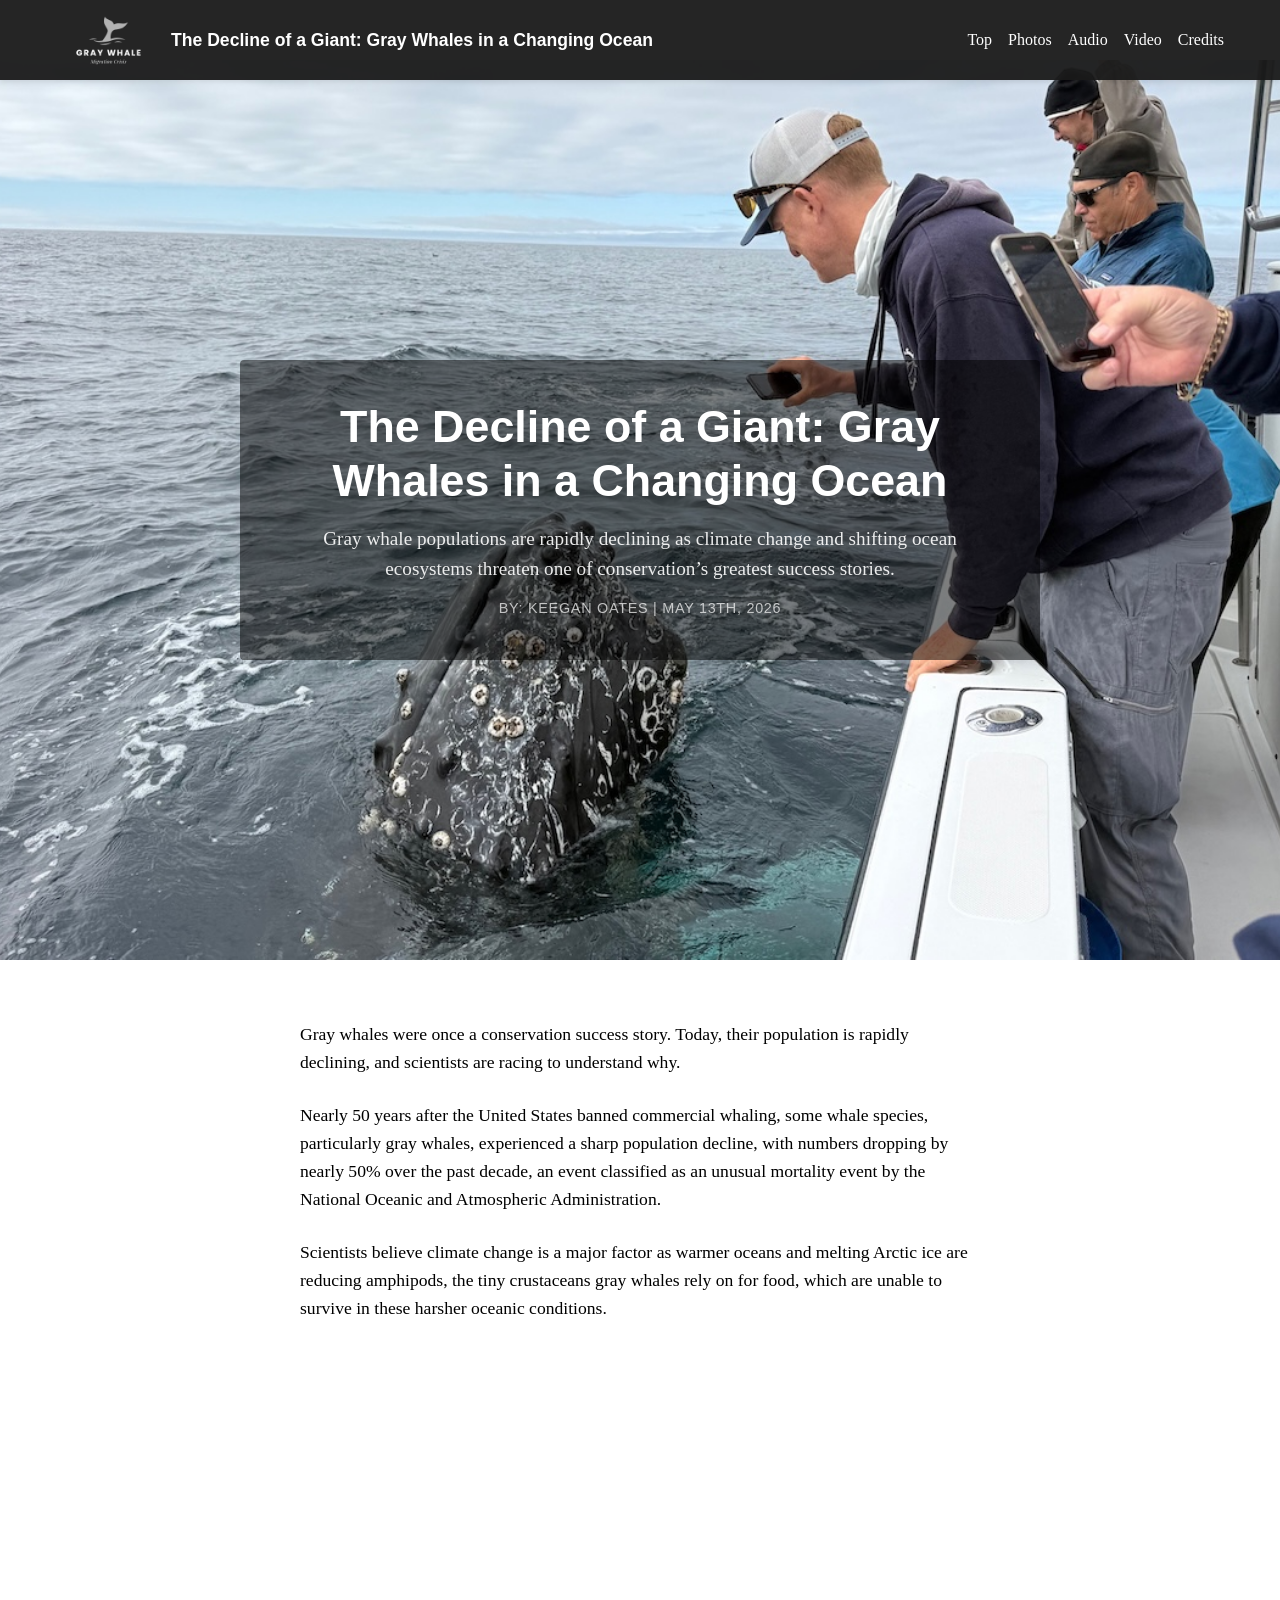
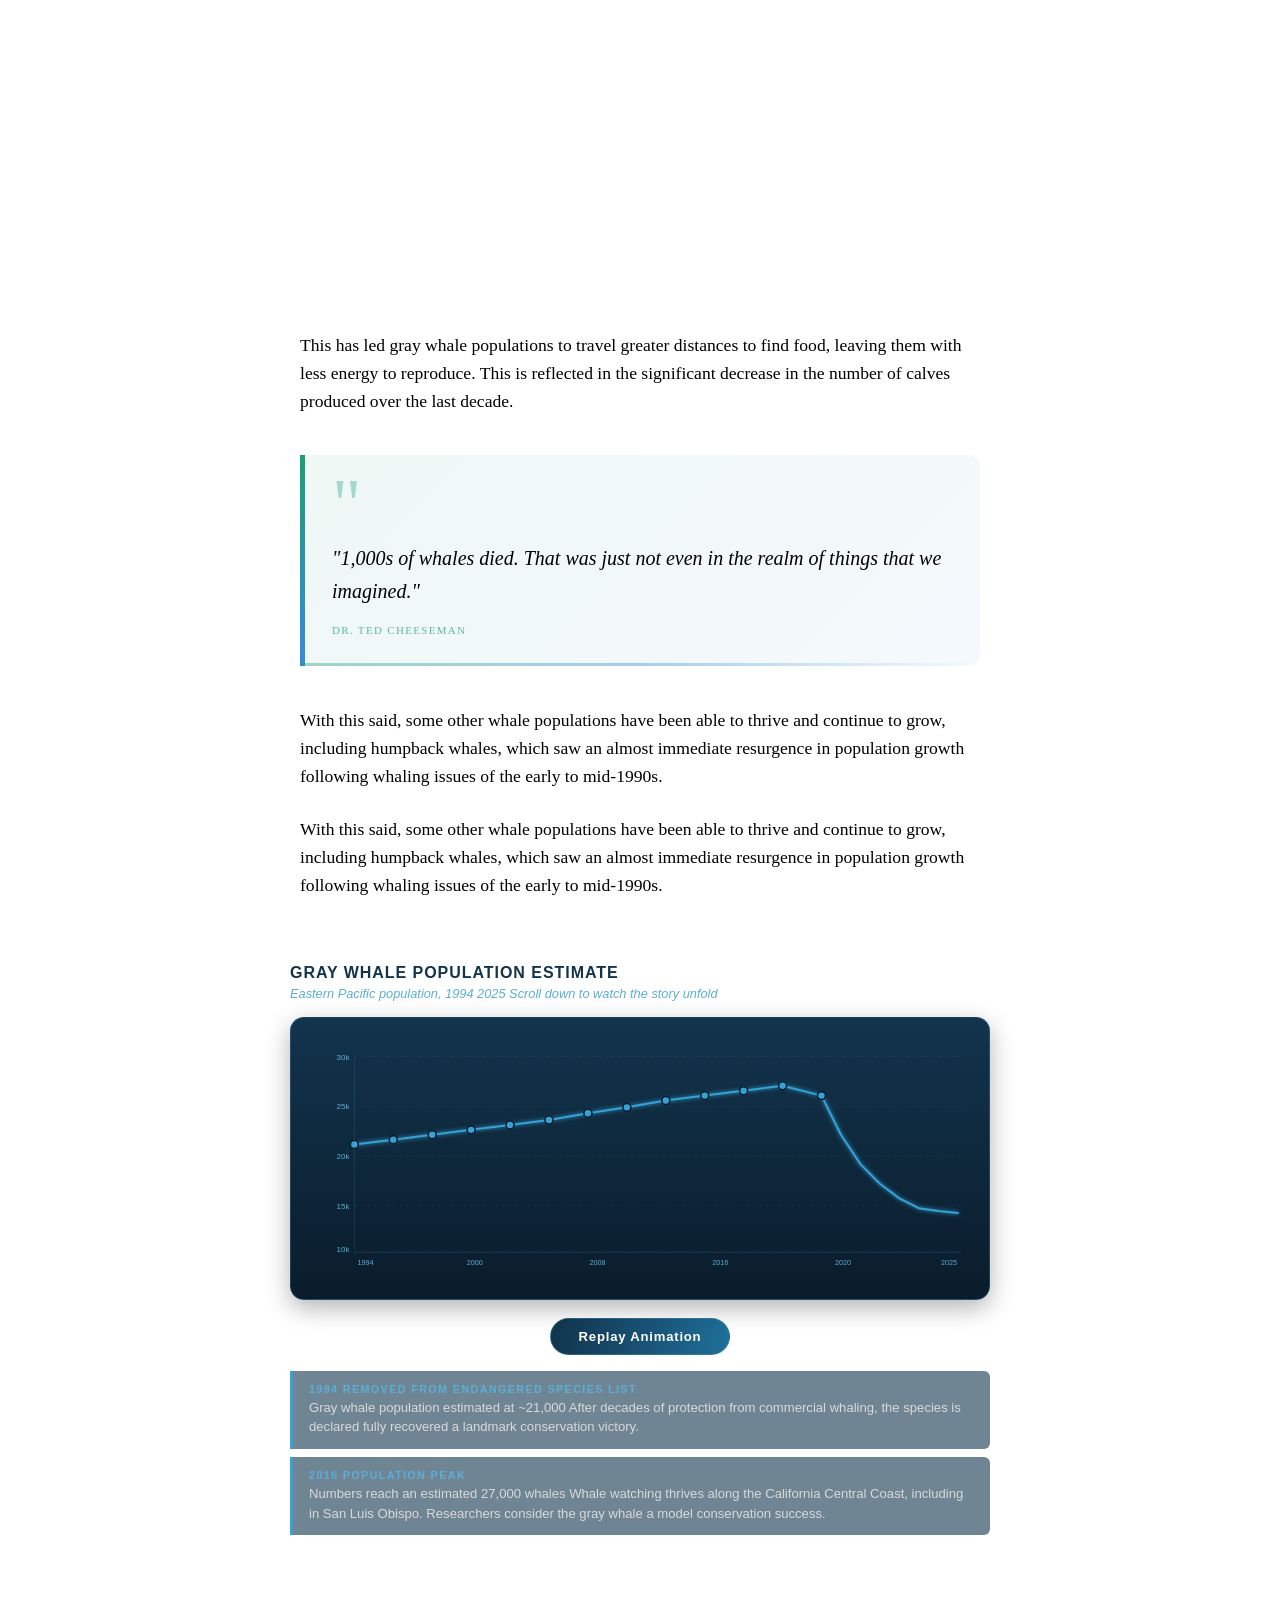
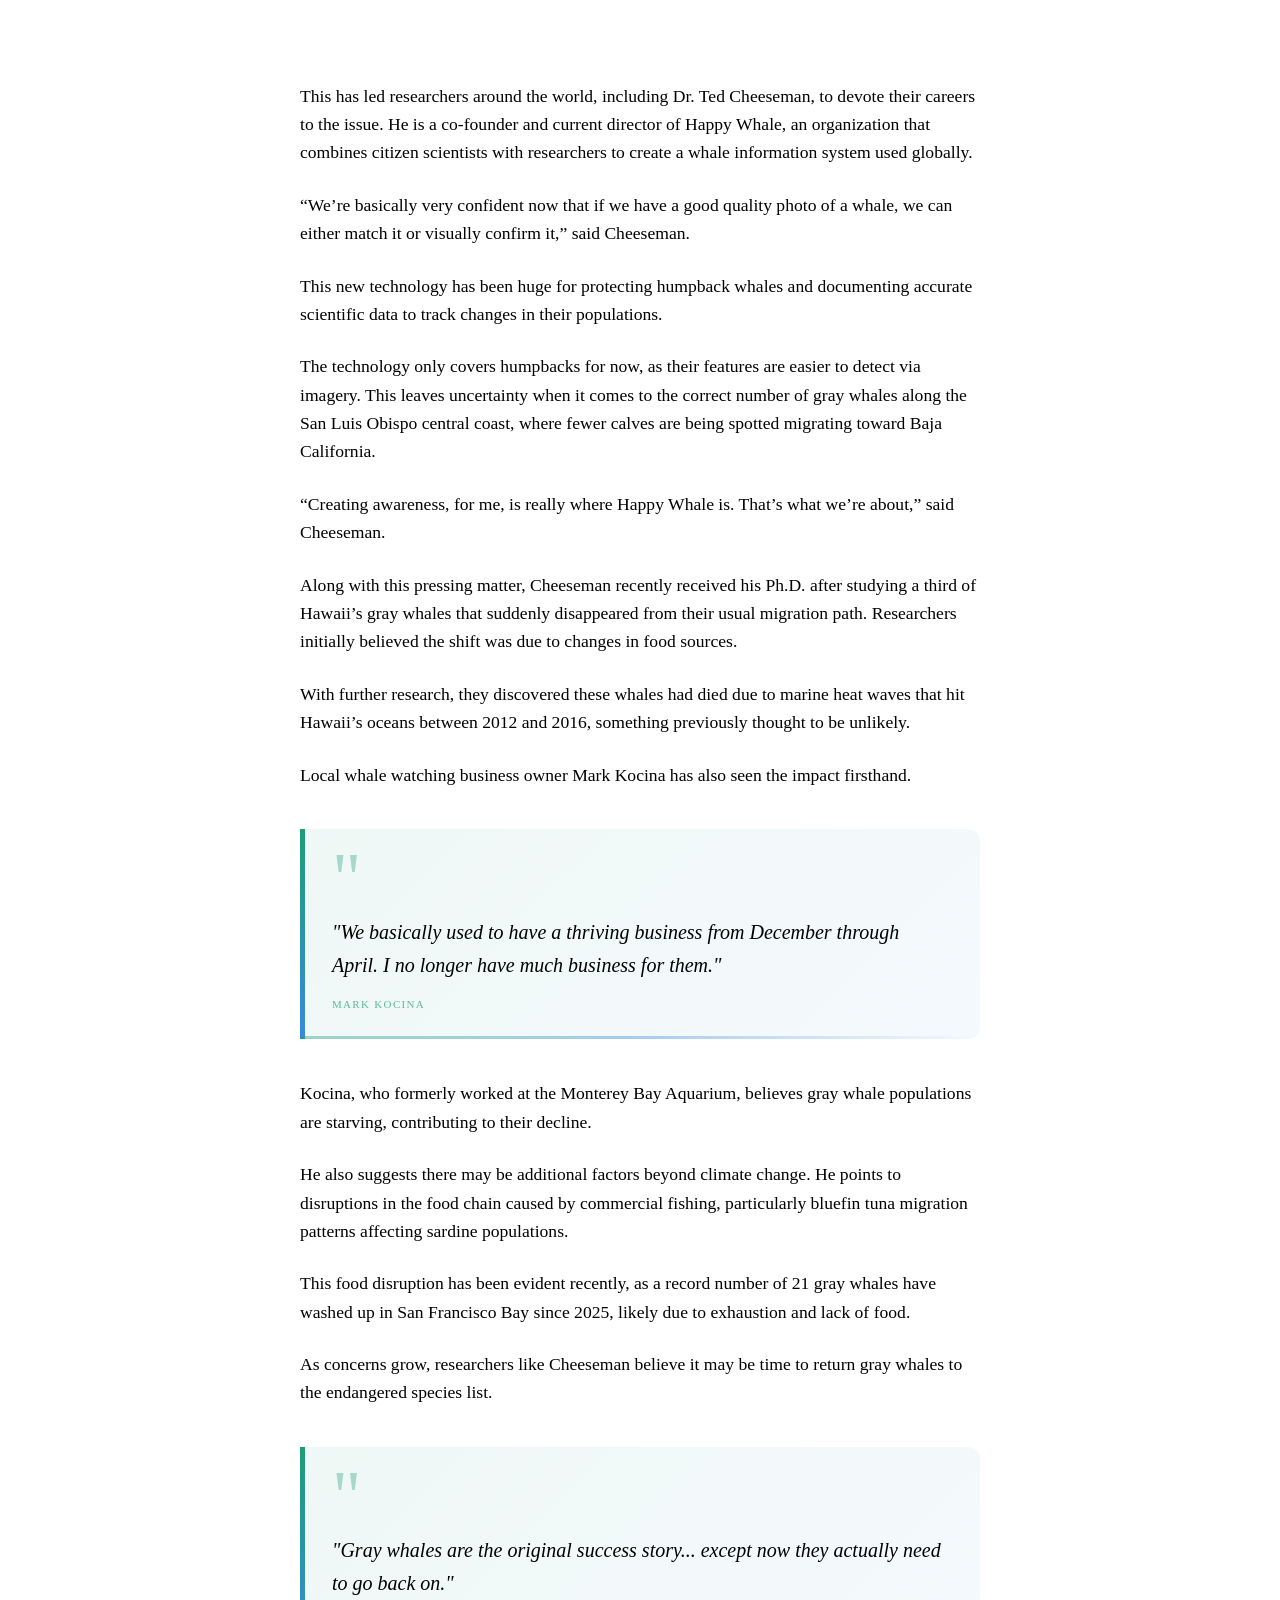
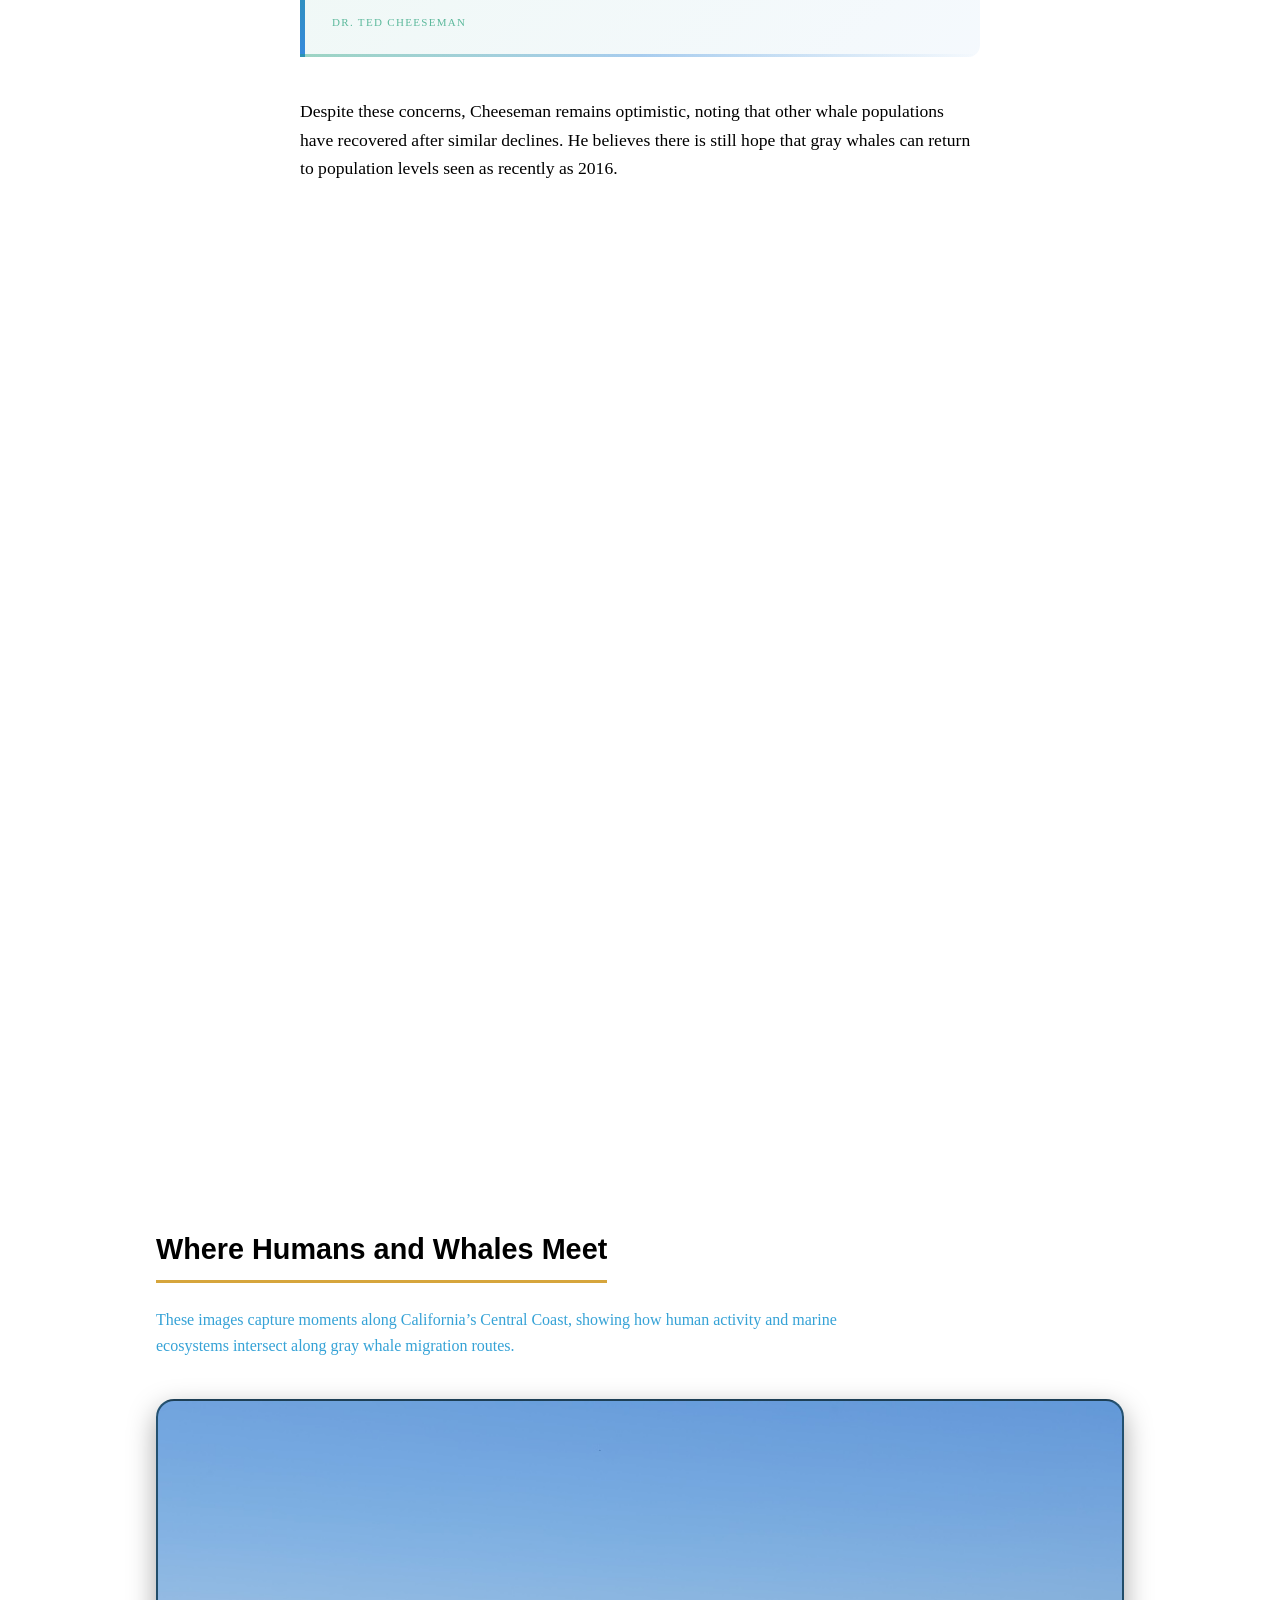
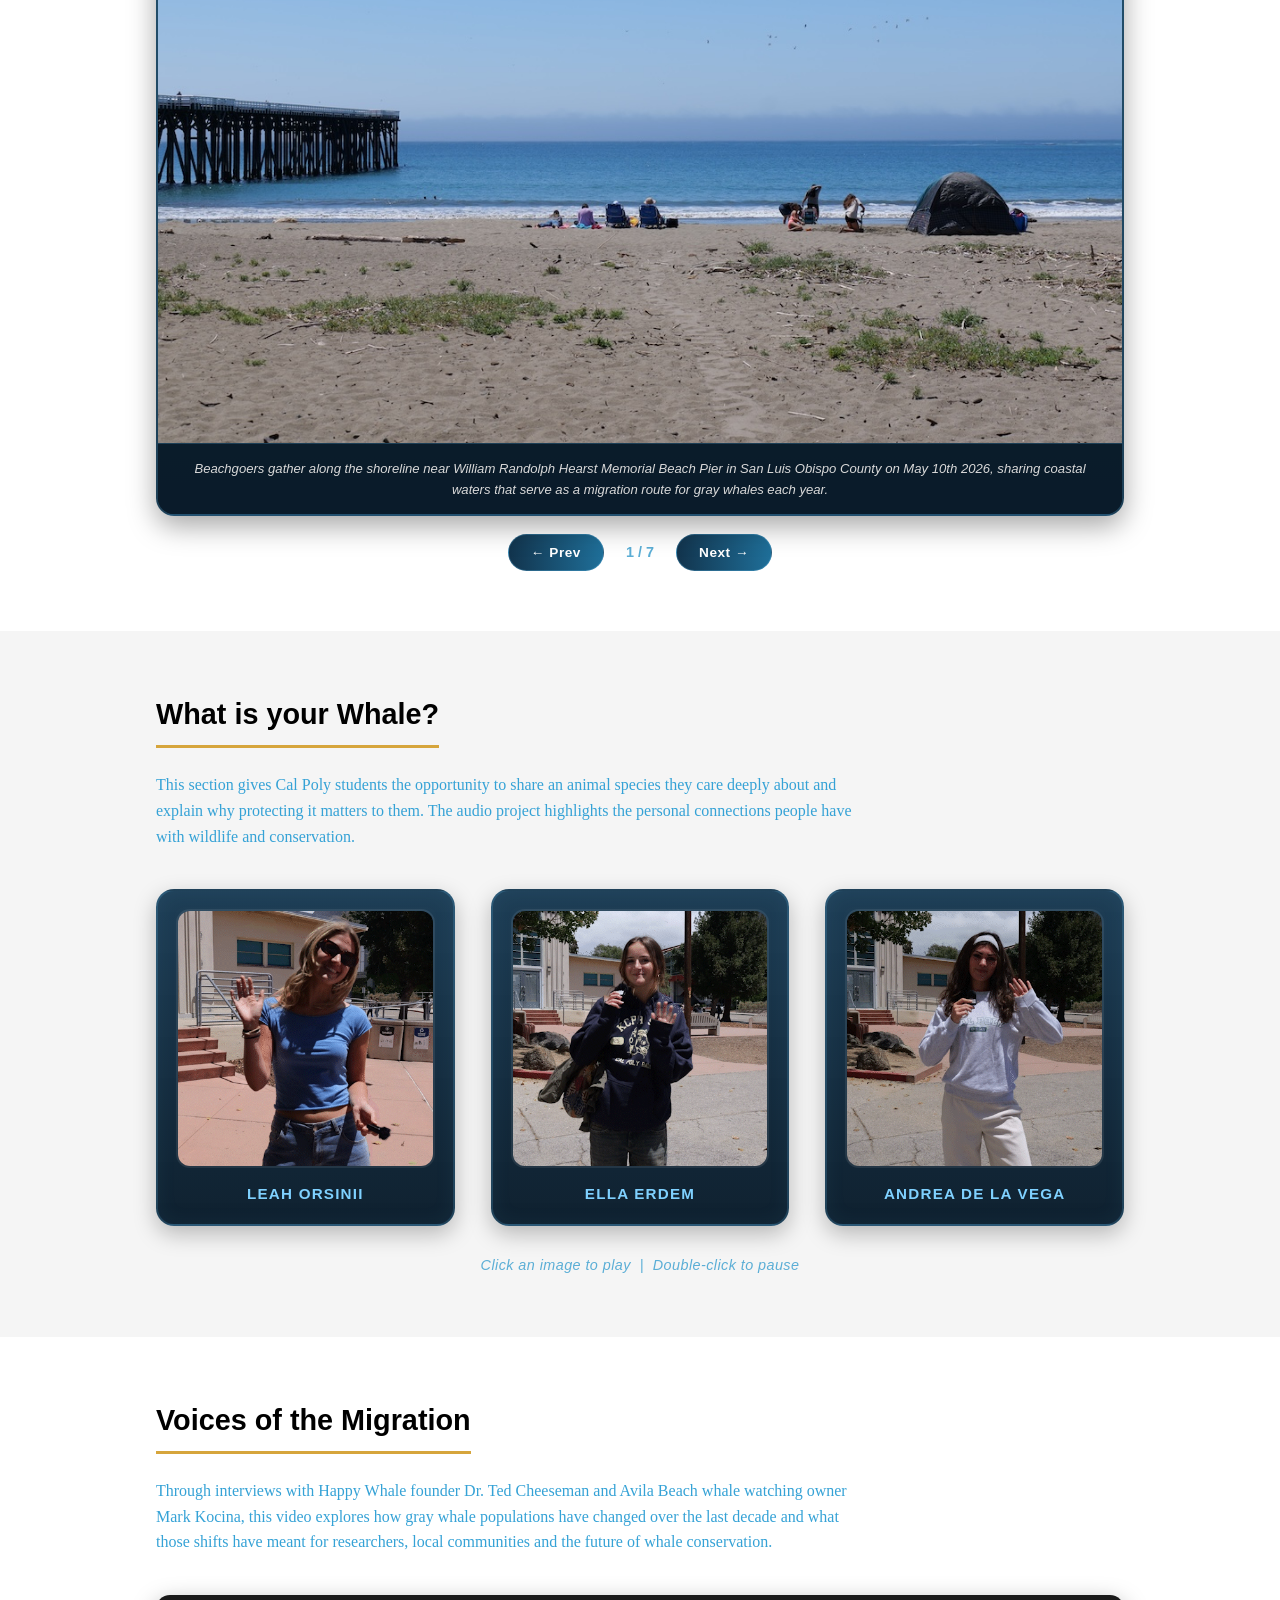
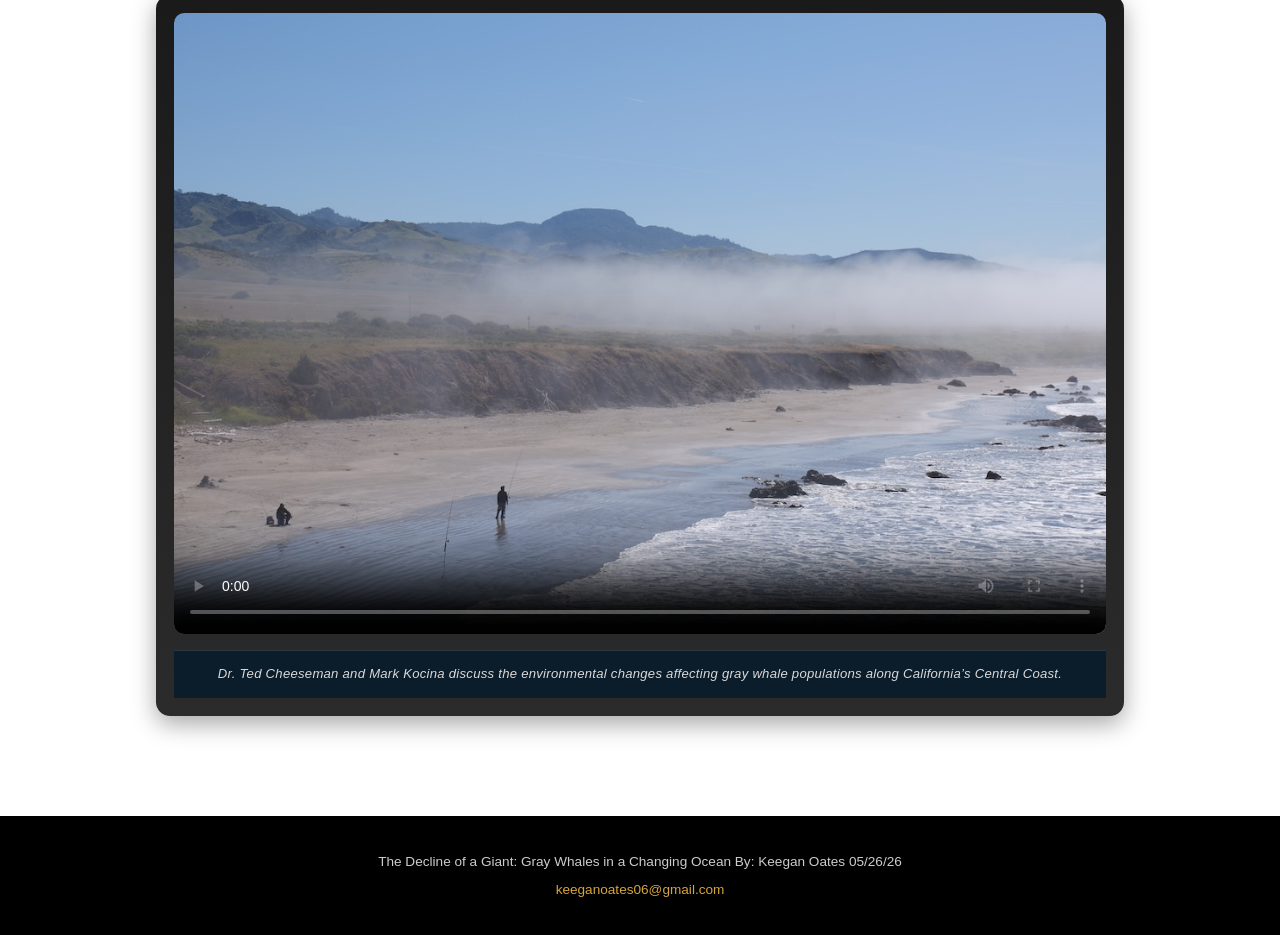
<file: index.html>
<!DOCTYPE html>
<html lang="en">
<head>
    <meta charset="UTF-8">
    <meta name="viewport" content="width=device-width, initial-scale=1.0">

    <title>Gray Whale Migration Crisis|Climate Change and Whale Conservation</title>

    <link rel="icon" type="image/png" href="img/favicon.png">

    <link href="https://fonts.googleapis.com/css2?family=Raleway:wght@700;900&family=Lora:ital,wght@0,400;1,400&display=swap" rel="stylesheet">

    <link rel="stylesheet" href="style.css">
</head>

<body>
    <!-- ============================================
         NAVIGATION: Fixed header with mobile toggle
         - Change the nav links to match your story sections
         - The hamburger menu appears on screens under 768px
         ============================================ -->

    <nav class="navbar">
        <div class="nav-container">
            <div class="logo">
    <img src="Images/transparentlogo.png" alt="Gray whale conservation logo">
    <span>The Decline of a Giant: Gray Whales in a Changing Ocean</span>
</div>
            <button class="hamburger" onclick="toggleNav()">
                <span></span>
                <span></span>
                <span></span>
            </button>
            <ul class="nav-links">
                <li><a href="#hero">Top</a></li>
                <li><a href="#photos">Photos</a></li>
                <li><a href="#audio">Audio</a></li>
                <li><a href="#video">Video</a></li>
                <li><a href="#footer">Credits</a></li>
            </ul>
        </div>
    </nav>

    <!-- ============================================
         HERO SECTION: Full-screen image + headline
         - Change the background image in style.css
         - Look for ".hero" in the CSS file
         - Edit the headline and deck text below
         ============================================ -->
    <section id="hero" class="hero">
        <div class="hero-content">
            <h1>The Decline of a Giant: Gray Whales in a Changing Ocean</h1>
            <p class="deck">Gray whale populations are rapidly declining as climate change and shifting ocean ecosystems threaten one of conservation’s greatest success stories.</p>
            <p class="byline">By: Keegan Oates | May 13th, 2026</p>
        </div>
    </section>
    <section class="section story-text">
        <p>Gray whales were once a conservation success story. Today, their population is rapidly declining, and scientists are racing to understand why.</p>

    <p>Nearly 50 years after the United States banned commercial whaling, some whale species, particularly gray whales, experienced a sharp population decline, with numbers dropping by nearly 50% over the past decade, an event classified as an unusual mortality event by the National Oceanic and Atmospheric Administration.</p>

    <p>Scientists believe climate change is a major factor as warmer oceans and melting Arctic ice are reducing amphipods, the tiny crustaceans gray whales rely on for food, which are unable to survive in these harsher oceanic conditions.</p>
<div class="media-block">
    <iframe 
        frameborder="0" 
        class="juxtapose" 
        width="100%" 
        height="576" 
        src="https://cdn.knightlab.com/libs/juxtapose/latest/embed/index.html?uid=414cde78-53d4-11f1-ba1b-0e6f42328d7d">
    </iframe>
</div>
<p>This has led gray whale populations to travel greater distances to find food, leaving them with less energy to reproduce. This is reflected in the significant decrease in the number of calves produced over the last decade.</p>

<div class="bq-ocean">
  <span class="bq-open-mark" aria-hidden="true">"</span>
  <blockquote>"1,000s of whales died. That was just not even in the realm of things that we imagined."</blockquote>
  <span class="bq-label"> Dr. Ted Cheeseman</span>
</div>
    <p>With this said, some other whale populations have been able to thrive and continue to grow, including humpback whales, which saw an almost immediate resurgence in population growth following whaling issues of the early to mid-1990s.</p>

     <p>With this said, some other whale populations have been able to thrive and continue to grow, including humpback whales, which saw an almost immediate resurgence in population growth following whaling issues of the early to mid-1990s.</p>
    <div class="media-block">
    <iframe 
    src="infographic/population-chart-2_copy.html"
    style="width:100%; height:750px;"
    frameborder="0">
  </iframe>
</div>

    <p>This has led researchers around the world, including Dr. Ted Cheeseman, to devote their careers to the issue. He is a co-founder and current director of Happy Whale, an organization that combines citizen scientists with researchers to create a whale information system used globally.</p>

    <p>“We’re basically very confident now that if we have a good quality photo of a whale, we can either match it or visually confirm it,” said Cheeseman.</p>

    <p>This new technology has been huge for protecting humpback whales and documenting accurate scientific data to track changes in their populations.</p>

    <p>The technology only covers humpbacks for now, as their features are easier to detect via imagery. This leaves uncertainty when it comes to the correct number of gray whales along the San Luis Obispo central coast, where fewer calves are being spotted migrating toward Baja California.</p>

    <p>“Creating awareness, for me, is really where Happy Whale is. That’s what we’re about,” said Cheeseman.</p>

    <p>Along with this pressing matter, Cheeseman recently received his Ph.D. after studying a third of Hawaii’s gray whales that suddenly disappeared from their usual migration path. Researchers initially believed the shift was due to changes in food sources.</p>

    <p>With further research, they discovered these whales had died due to marine heat waves that hit Hawaii’s oceans between 2012 and 2016, something previously thought to be unlikely.</p>

    <p>Local whale watching business owner Mark Kocina has also seen the impact firsthand.</p>
        
<div class="bq-ocean">
  <span class="bq-open-mark" aria-hidden="true">"</span>
  <blockquote>"We basically used to have a thriving business from December through April. I no longer have much business for them."</blockquote>
  <span class="bq-label">Mark Kocina</span>
</div>
    <p>Kocina, who formerly worked at the Monterey Bay Aquarium, believes gray whale populations are starving, contributing to their decline.</p>

    <p>He also suggests there may be additional factors beyond climate change. He points to disruptions in the food chain caused by commercial fishing, particularly bluefin tuna migration patterns affecting sardine populations.</p>

    <p>This food disruption has been evident recently, as a record number of 21 gray whales have washed up in San Francisco Bay since 2025, likely due to exhaustion and lack of food.</p>

    <p>As concerns grow, researchers like Cheeseman believe it may be time to return gray whales to the endangered species list.</p>

<div class="bq-ocean">
  <span class="bq-open-mark" aria-hidden="true">"</span>
  <blockquote>"Gray whales are the original success story... except now they actually need to go back on."</blockquote>
  <span class="bq-label">Dr. Ted Cheeseman</span>
</div>
    <p>Despite these concerns, Cheeseman remains optimistic, noting that other whale populations have recovered after similar declines. He believes there is still hope that gray whales can return to population levels seen as recently as 2016.</p>
</section>

    <!-- ============================================
         PARALLAX DIVIDER
         - Change the background image in style.css
         - Look for ".parallax-1"
         ============================================ -->
    <div class="parallax-divider parallax-1"></div>

    <!-- ============================================
         PHOTOS SECTION: Slideshow gallery
         - Add/remove <div class="slide"> blocks for each photo
         - Update the img src and alt text for each photo
         - The caption text appears below each photo
         ============================================ -->
   <section id="photos" class="section">
    <h2>Where Humans and Whales Meet</h2>
    <p class="section-intro">
        These images capture moments along California’s Central Coast, showing how human activity and marine ecosystems intersect along gray whale migration routes.
    </p>

    <div class="slideshow">
        <div class="slide active">
            <img src="Images/P1043753.JPG" alt="Beachgoers near William Randolph Hearst Memorial Beach Pier">
            <p class="caption">Beachgoers gather along the shoreline near William Randolph Hearst Memorial Beach Pier in San Luis Obispo County on May 10th 2026, sharing coastal waters that serve as a migration route for gray whales each year.</p>
        </div>

        <div class="slide">
            <img src="Images/P1043650.JPG" alt="Two fishermen in the low tide while a child plays nearby">
            <p class="caption">Two fishermen cast their lines into the surf while a child plays nearby on May 10th 2026 in San Luis Obispo County, reflecting how coastal spaces support both recreation and resource use alongside marine wildlife.</p>
        </div>

        <div class="slide">
            <img src="Images/P1043670.JPG" alt="Close-up of fisherman holding a rod with tattoo visible">
            <p class="caption">A fisherman grips his rod along William Randolph Hearst Memorial Beach Pier on May 10th 2026, highlighting one of many human activities that overlap with gray whale habitats along California’s central coast.</p>
        </div>

        <div class="slide">
            <img src="Images/P1010321.JPG" alt="Two people navigating a small boat beneath a pier">
            <p class="caption">Two people navigate a small boat beneath a pier on April 25th 2026 near San Luis Obispo, participating in coastal recreation tied to whale watching and ocean tourism.</p>
        </div>

        <div class="slide">
            <img src="Images/P1010366.JPG" alt="Sea lions resting on a navigation buoy">
            <p class="caption">Sea lions rest on a navigation buoy off the California coast on April 25th 2026, part of a marine ecosystem that intersects with the migratory path of gray whales.</p>
        </div>

        <div class="slide">
            <img src="Images/P1043714.JPG" alt="Rocky coastline along the Pacific Ocean">
            <p class="caption">Waves move through kelp-rich waters along the central California coastline on May 10th 2026, where gray whales feed during their migration and face changing environmental conditions.</p>
        </div>

        <div class="slide">
            <img src="Images/P1043691.JPG" alt="A person standing at the edge of the Pacific Ocean framed by trees">
            <p class="caption">A person stands at the edge of the Pacific Ocean on May 10th 2026 in San Luis Obispo County, where human presence and gray whale migration continue to intersect along the coast.</p>
        </div>
    </div>

    <div class="slide-controls">
        <button onclick="changeSlide(-1)">&#8592; Prev</button>
        <span class="slide-counter">
            <span id="current-slide">1</span> / <span id="total-slides">7</span>
        </span>
        <button onclick="changeSlide(1)">Next &#8594;</button>
    </div>
</section>

    <section id="audio" class="section alt-bg">
    <h2>What is your Whale?</h2>

    <p class="section-intro">
        This section gives Cal Poly students the opportunity to share an animal species they care deeply about and explain why protecting it matters to them. The audio project highlights the personal connections people have with wildlife and conservation.
    </p>

    <audio id="audio_1"><source src="Gifs/Audio%231.mp3" type="audio/mpeg"></audio>
    <audio id="audio_2"><source src="Gifs/Audio%232.mp3" type="audio/mpeg"></audio>
    <audio id="audio_3"><source src="Gifs/Audio%233.mp3" type="audio/mpeg"></audio>

    <div class="audio-board">
        <div class="audio-speaker">
            <img src="Gifs/GIF_%231.gif" class="rollover" alt="Speaker 1"
                onmouseover="this.src='Gifs/GIF%231img.JPG'"
                onmouseout="this.src='Gifs/GIF_%231.gif'"
                onclick="document.getElementById('audio_1').play(); return false;"
                ondblclick="document.getElementById('audio_1').pause(); return false;">
            <p class="audio-label">Leah Orsinii</p>
        </div>

        <div class="audio-speaker">
            <img src="Gifs/GIF%20%232_1.gif" class="rollover" alt="Speaker 2"
                onmouseover="this.src='Gifs/GIF%232img.JPG'"
                onmouseout="this.src='Gifs/GIF%20%232_1.gif'"
                onclick="document.getElementById('audio_2').play(); return false;"
                ondblclick="document.getElementById('audio_2').pause(); return false;">
            <p class="audio-label">Ella Erdem</p>
        </div>

        <div class="audio-speaker">
            <img src="Gifs/GIF%20%233_1.gif" class="rollover" alt="Speaker 3"
                onmouseover="this.src='Gifs/GIF%233img.JPG'"
                onmouseout="this.src='Gifs/GIF%20%233_1.gif'"
                onclick="document.getElementById('audio_3').play(); return false;"
                ondblclick="document.getElementById('audio_3').pause(); return false;">
            <p class="audio-label">Andrea de la Vega</p>
        </div>
    </div>

    <p class="audio-instructions">Click an image to play &nbsp;|&nbsp; Double-click to pause</p>
</section>

    <section id="video" class="section">
    <h2>Voices of the Migration</h2>

    <p class="section-intro">
        Through interviews with Happy Whale founder Dr. Ted Cheeseman and Avila Beach whale watching owner Mark Kocina, this video explores how gray whale populations have changed over the last decade and what those shifts have meant for researchers, local communities and the future of whale conservation.
    </p>

    <div class="video-wrapper">
    <video controls poster="Images/videocover.JPG" width="100%">
        
        <source src="video/GrayWhaleMigration Crisis.mp4" type="video/mp4">

        <track 
            src="captions.vtt"
            kind="captions"
            srclang="en"
            label="English"
            default>

        Your browser does not support video.
    </video>

    <p class="caption">
        Dr. Ted Cheeseman and Mark Kocina discuss the environmental changes affecting gray whale populations along California’s Central Coast.
    </p>
</div>
</section>

    <!-- ============================================
         INFOGRAPHIC SECTION (OPTIONAL)
         - To use: delete the comment tags surrounding the section
           below (the standalone lines that read: less-than !dash-dash
           and dash-dash greater-than)
         - Paste your embed code (Datawrapper, Flourish,
           Infogram, etc.) where indicated
         - To skip: leave this section as-is
         ============================================ -->

    <!--
    <section id="infographic" class="section alt-bg">
        <h2>By the Numbers</h2>
        <p class="section-intro">Write 1-2 sentences here introducing your data visualization.</p>
        <div class="infographic-wrapper">

            PASTE YOUR EMBED CODE HERE

        </div>
    </section>
    -->

    <!-- ============================================
         FOOTER: Credits and contact info
         - Edit your name, date, and email below
         ============================================ -->
    <footer id="footer">
        <p>The Decline of a Giant: Gray Whales in a Changing Ocean
            By: Keegan Oates
            05/26/26
        </p>
        <p><a href="mailto:youremail@email.com">keeganoates06@gmail.com</a></p>
    </footer>

    <!-- ============================================
         BACK TO TOP BUTTON
         - Appears automatically after scrolling down
         - No changes needed here
         ============================================ -->
    <button id="back-to-top" title="Back to top">&#8593; Top</button>

    <script src="script.js"></script>
</body>
</html>
</file>
<file: style.css>
/* ============================================
   TYPOGRAPHY & COLOR PALETTE
   Change these values to customize your entire story
   ============================================ */

:root {
    --primary-font: 'Monsterrat', Georgia, serif;
    --heading-font: 'Gergia Bold', Georgia italic, sans-serif;
    --primary-color: #000000;
    --secondary-color: #35A2D6;
    --accent-color: #D6A53C;
    --background-color: #FFFFFF;
    --border-color: #CCCCCC;
    --spacing-unit: 16px;
}

/* ============================================
   GLOBAL STYLES
   ============================================ */

* {
    margin: 0;
    padding: 0;
    box-sizing: border-box;
}

html {
    scroll-behavior: smooth;
}

body {
    font-family: var(--primary-font);
    color: var(--primary-color);
    background-color: var(--background-color);
    line-height: 1.6;
    padding-top: 60px;
}

/* ============================================
   NAVIGATION BAR
   Fixed header that stays at top when scrolling
   ============================================ */

.navbar {
    position: fixed;
    top: 0;
    width: 100%;
    height: 80px;
    overflow: hidden;
    background-color: rgba(26, 26, 26, 0.95);
    z-index: 1000;
    box-shadow: 0 2px 5px rgba(0, 0, 0, 0.1);
}

.nav-container {
    max-width: 1200px;
    height: 100%;
    margin: 0 auto;
    padding: 0 var(--spacing-unit);
    display: flex;
    justify-content: space-between;
    align-items: center;
}

.logo {
    display: flex;
    align-items: center;
    gap: 10px;
    color: #ffffff;
    font-size: 1.1em;
    font-weight: bold;
    font-family: var(--heading-font);
}

.logo img {
    height: 105px;
    width: auto;
    display: block;
}

.nav-links {
    display: flex;
    list-style: none;
    gap: var(--spacing-unit);
}

.nav-links a {
    color: white;
    text-decoration: none;
    transition: color 0.3s;
}

.nav-links a:hover {
    color: var(--accent-color);
}

/* ============================================
   HAMBURGER MENU (Mobile Only)
   Shows on screens smaller than 768px
   ============================================ */

.hamburger {
    display: none;
    flex-direction: column;
    justify-content: space-between;
    width: 28px;
    height: 20px;
    background: none;
    border: none;
    cursor: pointer;
    padding: 0;
}

.hamburger span {
    display: block;
    height: 3px;
    width: 100%;
    background-color: white;
    border-radius: 2px;
    transition: all 0.3s ease;
}

/* ============================================
   HERO SECTION
   Full-screen background image with headline overlay
   - TO CHANGE THE BACKGROUND IMAGE: update the
     background-image URL below
   ============================================ */

.hero {
    min-height: 100vh;
    background-image: url('Images/IMG_7486.jpg');
    background-size: cover;
    background-position: center;
    display: flex;
    align-items: center;
    justify-content: center;
    text-align: center;
}

.hero-content {
    background-color: rgba(0, 0, 0, 0.5);
    padding: 40px 60px;
    max-width: 800px;
    border-radius: 4px;
}

h1 {
    font-family: var(--heading-font);
    font-size: 2.8em;
    font-weight: bold;
    color: white;
    line-height: 1.2;
    margin-bottom: 16px;
}

.deck {
    font-size: 1.2em;
    color: rgba(255, 255, 255, 0.9);
    margin-bottom: 12px;
}

.byline {
    font-size: 0.9em;
    color: rgba(255, 255, 255, 0.7);
    font-family: var(--heading-font);
    text-transform: uppercase;
    letter-spacing: 0.05em;
}

/* ============================================
   PARALLAX DIVIDERS
   Full-width image strips between sections
   - TO CHANGE IMAGES: update the background-image
     URLs in .parallax-1, .parallax-2, .parallax-3
   - On mobile, the fixed effect is automatically
     disabled for better performance
   ============================================ */

.parallax-divider {
    height: 100vh;
    width: 100vw;
    margin-left: calc(50% - 50vw);
    background-attachment: fixed;
    background-size: cover;
    background-position: center center;
    background-repeat: no-repeat;
}

.parallax-1 {
    background-image: url('Images/IMG_8625.JPEG');
}

.parallax-2 {
    background-image: url('img/parallax2.jpg'); /* <-- Change this */
}

.parallax-3 {
    background-image: url('img/parallax3.jpg'); /* <-- Change this */
}

/* ============================================
   BACK TO TOP BUTTON
   Appears in the bottom-right corner after
   the user scrolls down 300px
   ============================================ */

#back-to-top {
    display: none;
    position: fixed;
    bottom: 24px;
    right: 24px;
    z-index: 999;
    background-color: var(--primary-color);
    color: white;
    border: none;
    padding: 10px 16px;
    font-family: var(--heading-font);
    font-size: 0.85em;
    cursor: pointer;
    border-radius: 4px;
    transition: background-color 0.2s;
}

#back-to-top:hover {
    background-color: var(--accent-color);
}

/* ============================================
   CONTENT SECTIONS
   Shared styles for Photos, Audio, Video sections
   ============================================ */

.section {
    padding: 60px var(--spacing-unit);
    max-width: 1000px;
    margin: 0 auto;
}

.section h2 {
    font-family: var(--heading-font);
    font-size: 1.8em;
    color: var(--primary-color);
    margin-bottom: 24px;
    padding-bottom: 8px;
    border-bottom: 3px solid var(--accent-color);
    display: inline-block;
}

.section-intro {
    color: var(--secondary-color);
    margin-bottom: 24px;
    max-width: 700px;
}

/* ============================================
   STORY TEXT SECTION
   ============================================ */
.story-text p {
    max-width: 680px;
    margin: 0 auto 1.4em;
    font-size: 1.1em;
}

.bq-ocean {
  max-width: 680px;
  margin: 40px auto;
  position: relative;
  padding: 28px 32px 24px 32px;
  border-radius: 0 12px 12px 0;
  background: linear-gradient(135deg, rgba(29,158,117,0.07) 0%, rgba(55,138,221,0.05) 100%);
  overflow: hidden;
}

/* gradient left bar */
.bq-ocean::before {
  content: '';
  position: absolute;
  left: 0; top: 0; bottom: 0;
  width: 5px;
  background: linear-gradient(to bottom, #1D9E75, #378ADD);
}

/* fading bottom line */
.bq-ocean::after {
  content: '';
  position: absolute;
  bottom: 0; left: 0; right: 0;
  height: 3px;
  background: linear-gradient(to right, #1D9E75, #378ADD, transparent);
  opacity: 0.4;
}

.bq-open-mark {
  display: block;
  font-size: 72px;
  line-height: 0.6;
  margin-bottom: 16px;
  font-family: Georgia, serif;
  color: #1D9E75;
  opacity: 0.35;
}

blockquote {
  margin: 0;
  font-size: 1.25em;
  font-style: italic;
  font-family: Georgia, serif;
  line-height: 1.65;
}

.bq-label {
  display: inline-block;
  margin-top: 14px;
  font-size: 11px;
  letter-spacing: 0.12em;
  text-transform: uppercase;
  color: #1D9E75;
  opacity: 0.7;
}

/* Alternate background for every other section */
.alt-bg {
    max-width: 100%;
    background-color: #f5f5f5;
    padding: 60px calc(50% - 500px + var(--spacing-unit));
}
/* ============================================
   PHOTOS / SLIDESHOW
   ============================================ */

/* ============================================
   PHOTO SLIDESHOW STYLING
   Ocean-inspired gallery design
   ============================================ */

.slideshow {
    position: relative;
    width: 100%;
    max-width: 1100px;
    margin: 40px auto 0;
    background: linear-gradient(to bottom, #12344d, #0a1c2b);
    border: 2px solid rgba(83, 169, 214, 0.25);
    border-radius: 18px;
    overflow: hidden;
    box-shadow: 0 10px 28px rgba(0, 0, 0, 0.35);
}

.slide {
    display: none;
}

.slide.active {
    display: block;
}

.slide img {
    width: 100%;
    height: auto;
    display: block;
}

.caption {
    background: rgba(10, 28, 43, 0.95);
    color: #d9d9d9;
    font-family: 'Montserrat', sans-serif;
    font-size: 0.82rem;
    line-height: 1.6;
    padding: 14px 18px;
    text-align: center;
    font-style: italic;
    border-top: 1px solid rgba(83, 169, 214, 0.25);
}

/* Slideshow controls */

.slide-controls {
    display: flex;
    align-items: center;
    justify-content: center;
    gap: 22px;
    margin-top: 18px;
}

.slide-controls button {
    background: linear-gradient(to right, #12344d, #1f6f99);
    color: #ffffff;
    border: 1px solid rgba(83, 169, 214, 0.35);
    border-radius: 999px;
    padding: 10px 22px;
    cursor: pointer;
    font-family: 'Montserrat', sans-serif;
    font-size: 0.85rem;
    font-weight: 700;
    letter-spacing: 0.04em;
    transition: all 0.25s ease;
}

.slide-controls button:hover {
    background: #35A2D6;
    color: #0a1c2b;
    transform: translateY(-2px);
    box-shadow: 0 6px 14px rgba(53, 162, 214, 0.3);
}

.slide-counter {
    font-family: 'Montserrat', sans-serif;
    font-size: 0.9rem;
    color: #5baed6;
    font-weight: 700;
}

/* ============================================
   AUDIO SECTION
   Clickable speaker images with GIF/JPG rollover
   ============================================ */

/* ============================================
   AUDIO SECTION STYLING
   Ocean-inspired interactive layout
   ============================================ */

.audio-board {
    display: flex;
    justify-content: center;
    gap: 36px;
    flex-wrap: wrap;
    margin-top: 40px;
}

/* Individual speaker cards */

.audio-speaker {
    text-align: center;
    flex: 1 1 220px;
    max-width: 300px;

    background: linear-gradient(
        to bottom,
        rgba(18, 52, 77, 0.95),
        rgba(10, 28, 43, 0.98)
    );

    border: 2px solid rgba(83, 169, 214, 0.25);

    border-radius: 18px;

    padding: 18px;

    box-shadow:
        0 8px 22px rgba(0, 0, 0, 0.25),
        inset 0 0 20px rgba(83, 169, 214, 0.08);

    transition:
        transform 0.3s ease,
        box-shadow 0.3s ease;
}

/* Hover effect */

.audio-speaker:hover {
    transform: translateY(-6px);

    box-shadow:
        0 14px 28px rgba(0, 0, 0, 0.35),
        0 0 18px rgba(83, 169, 214, 0.22);
}

/* GIF / image styling */

.rollover {
    width: 100%;
    border-radius: 14px;
    cursor: pointer;
    display: block;

    border: 2px solid rgba(255, 255, 255, 0.08);

    transition:
        transform 0.3s ease,
        border-color 0.3s ease;
}

.rollover:hover {
    transform: scale(1.02);
    border-color: rgba(83, 169, 214, 0.45);
}

/* Speaker labels */

.audio-label {
    font-family: 'Montserrat', sans-serif;
    font-size: 0.95em;
    font-weight: 700;

    margin-top: 14px;

    color: #7fd1ff;

    text-transform: uppercase;
    letter-spacing: 0.08em;

    text-align: center;
}

/* Instructions */

.audio-instructions {
    text-align: center;

    margin-top: 28px;

    font-size: 0.9em;

    color: #5baed6;

    font-family: 'Montserrat', sans-serif;

    letter-spacing: 0.03em;

    font-style: italic;
}
/* ============================================
   VIDEO SECTION
   ============================================ */

.video-wrapper {
    width: 100%;
    max-width: 1100px;
    margin: 40px auto;
    border-radius: 14px;
    overflow: hidden;
    background: linear-gradient(to bottom, #1A1A1A, #2b2b2b);
    box-shadow: 0 8px 24px rgba(0, 0, 0, 0.35);
    padding: 18px;
}

video {
    width: 100%;
    height: auto;
    display: block;
    border-radius: 10px;
    background-color: #111111;
}

/* ============================================
   VIDEO CAPTION SECTION
   ============================================ */

.video-wrapper .caption {
    margin-top: 16px;
    padding-top: 12px;
    border-top: 1px solid rgba(255, 255, 255, 0.12);

    text-align: center;

    font-family: 'Montserrat', sans-serif;
    color: #d9d9d9;

    font-size: 0.82rem;
    line-height: 1.6;
    font-style: italic;
    letter-spacing: 0.02em;
}
/* ============================================
   INFOGRAPHIC (Optional section)
   ============================================ */

.infographic-wrapper {
    width: 100%;
    overflow: hidden;
}

.infographic-wrapper iframe {
    width: 100%;
    border: none;
}

/* ============================================
   FOOTER
   ============================================ */

footer {
    background-color: var(--primary-color);
    color: #ccc;
    text-align: center;
    padding: 32px var(--spacing-unit);
    font-family: var(--heading-font);
    font-size: 0.85em;
    line-height: 2;
}

footer a {
    color: var(--accent-color);
    text-decoration: none;
}

footer a:hover {
    text-decoration: underline;
}

/* ============================================
   RESPONSIVE / MOBILE STYLES
   Screens smaller than 768px
   ============================================ */

@media (max-width: 768px) {

    body {
        padding-top: 56px;
    }

    .hamburger {
        display: flex;
    }

    .nav-links {
        display: none;
        flex-direction: column;
        position: absolute;
        top: 56px;
        left: 0;
        width: 100%;
        background-color: rgba(26, 26, 26, 0.97);
        padding: 12px 0;
        gap: 0;
    }

    .nav-links.open {
        display: flex;
    }

    .nav-links li {
        width: 100%;
    }

    .nav-links a {
        display: block;
        padding: 12px var(--spacing-unit);
    }

    h1 {
        font-size: 2em;
    }

    .hero-content {
        padding: 28px 24px;
        margin: 0 16px;
    }

    .deck {
        font-size: 1em;
    }

    .alt-bg {
        padding: 40px var(--spacing-unit);
    }

    .audio-grid {
        flex-direction: column;
    }

    /* Parallax fixed effect doesn't work on iOS/Android,
       so we fall back to a normal background image */
    .parallax-divider {
        background-attachment: scroll;
        min-height: 200px;
    }
}
</file>
